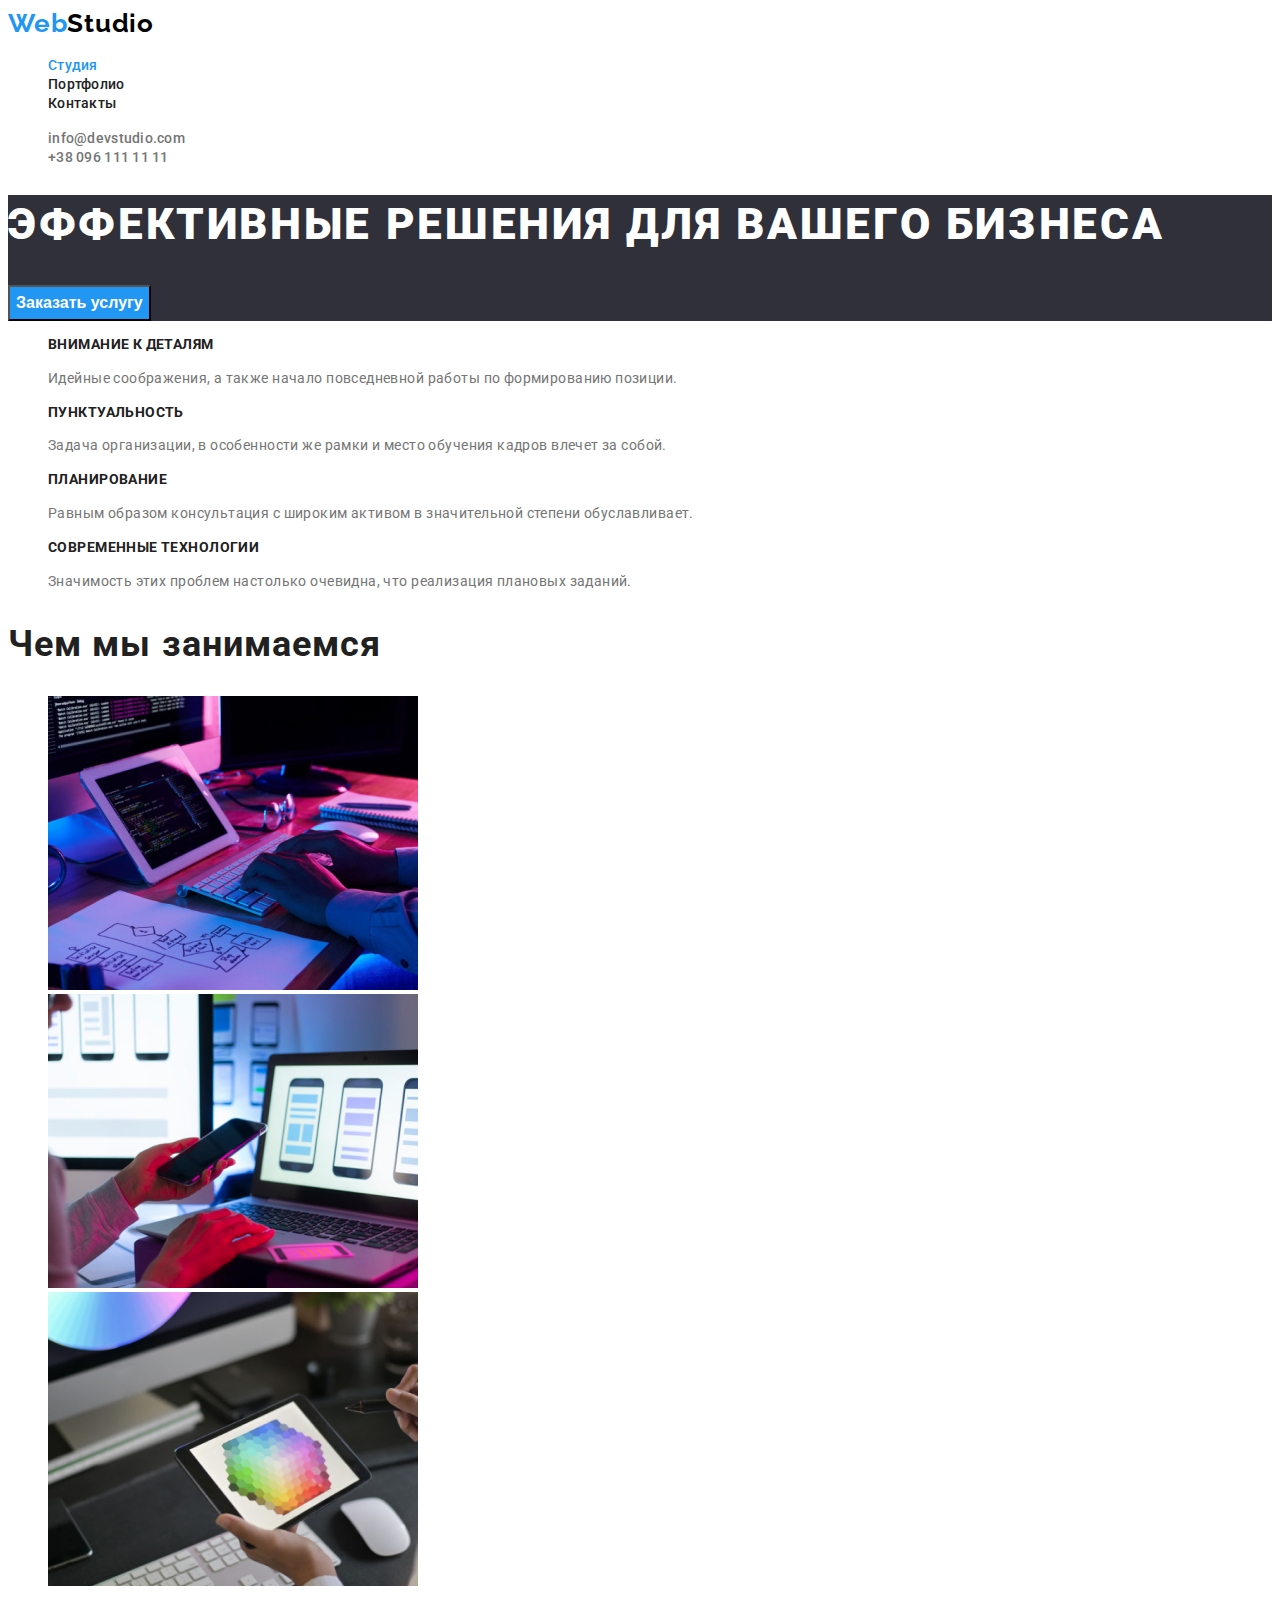
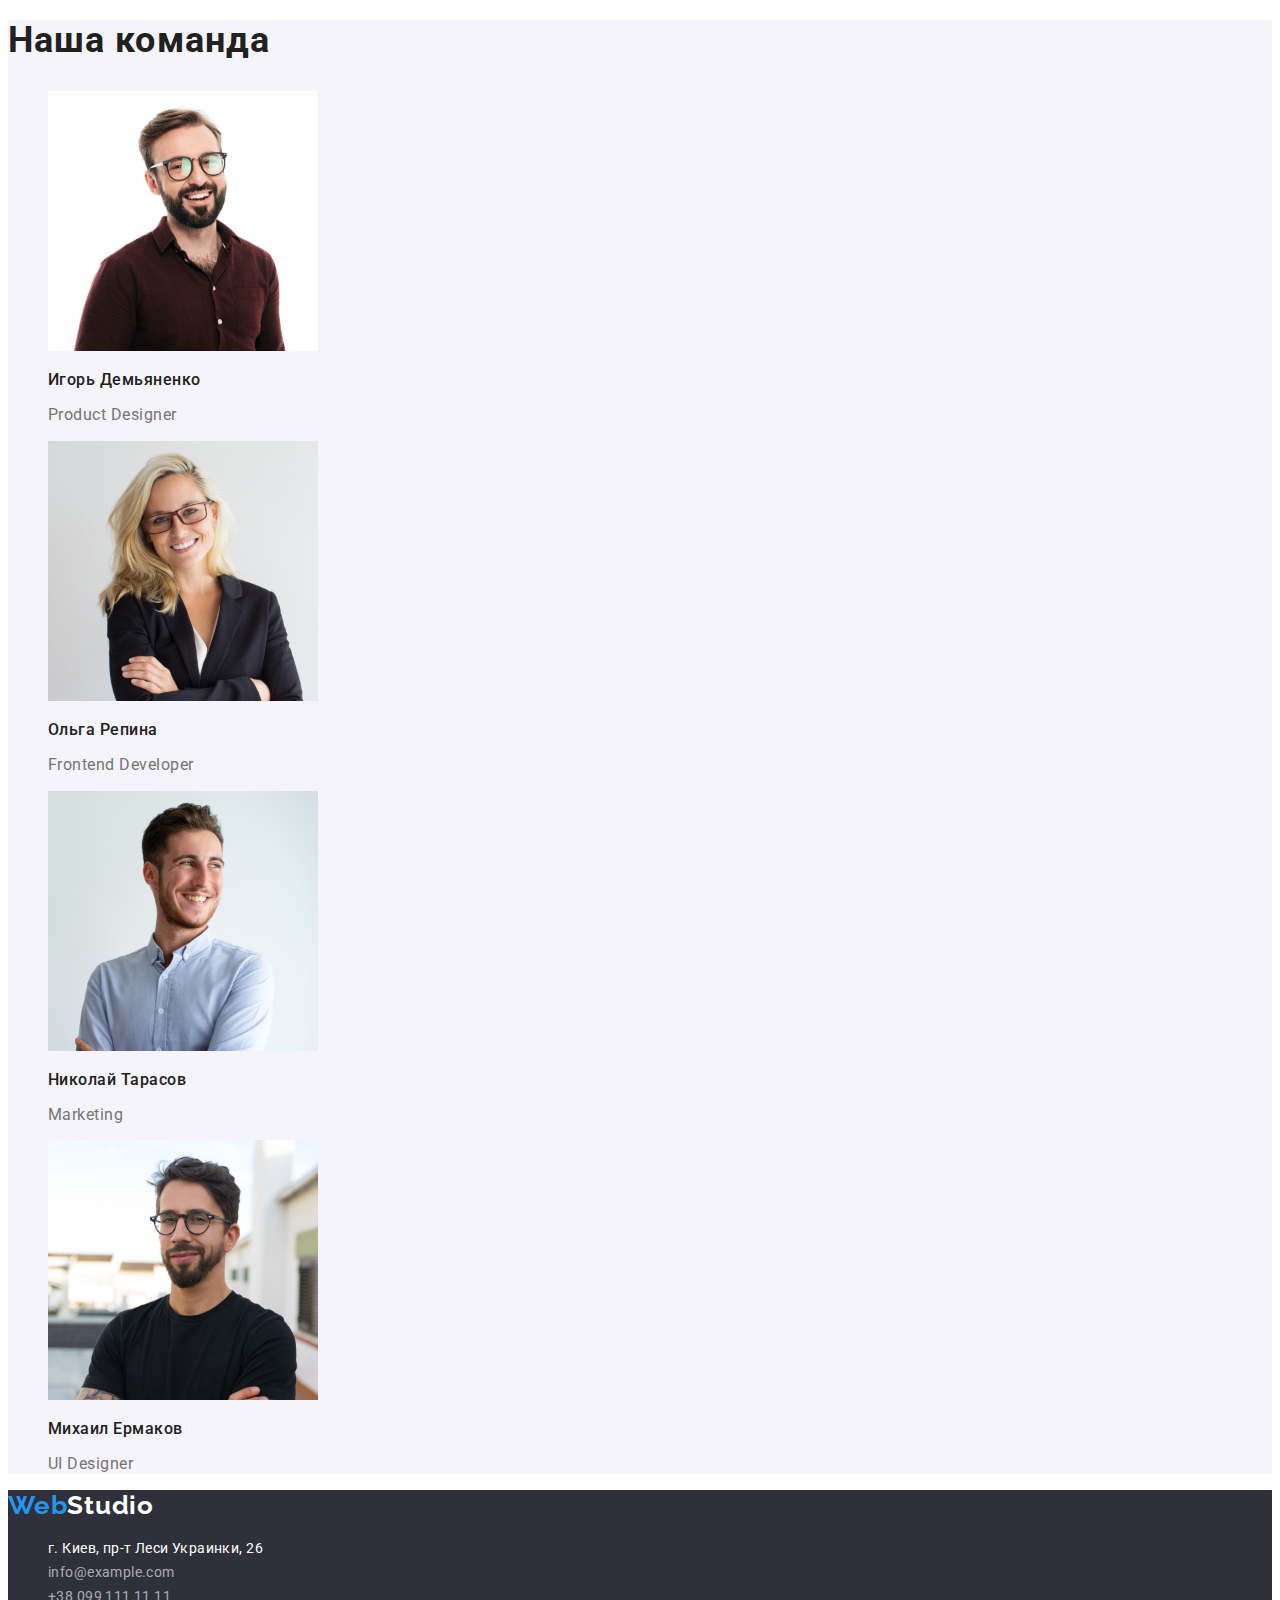
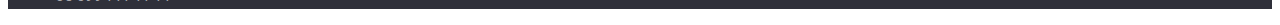
<file: index.html>
<!DOCTYPE html>
<html lang="ru">
<head>
    <meta charset="UTF-8">
    <meta http-equiv="X-UA-Compatible" content="IE=edge">
    <meta name="viewport" content="width=device-width, initial-scale=1.0">
    <title>Веб студия</title>
        <link rel="stylesheet" href="https://cdnjs.cloudflare.com/ajax/libs/modern-normalize/1.0.0/modern-normalize.min.css"
            integrity="sha512-ISS7cAi1PEhQ8jnbJpJZMd29NlhNj4AWYyLOSp2CE/CsHxTCu+r+t0D2yoJudVrd0/8fTVPUVDzY5Tvli75u/g=="
            crossorigin="anonymous" />
        <link rel="preconnect" href="https://fonts.gstatic.com">
        <link href="https://fonts.googleapis.com/css2?family=Raleway:wght@700&family=Roboto:wght@400;500;700;900&display=swap"
            rel="stylesheet">
        <link rel="stylesheet" href="./css/styles.css">
</head>
<body>
    <header class="header">
        <nav class="navigation">
            <a class="link logo-link" href="./index.html" lang ="en">Web<span class="logo-text">Studio</span></a>
            <ul class="navigation-list list">
                <li class="navigation-list-item"><a class="navigation-link link current" href="">Студия</a></li>
                <li class="navigation-list-item"><a class="navigation-link link" href="./portfolio.html">Портфолио</a></li>
                <li class="navigation-list-item"><a class="navigation-link link" href="">Контакты</a></li>
            </ul>
        </nav>
        <ul class="list">
            <li><a class="link contact-link" href="mailto:info@devstudio.com" lang ="en">info@devstudio.com</a></li>
            <li><a class="link contact-link" href="tel:+380961111111">+38 096 111 11 11</a></li>
        </ul>
    </header>
    <main>
    <div>
        <section class="hero">
            <h1 class="hero-title">Эффективные решения для вашего бизнеса</h1>
            <button class="modal-btn" type="button">Заказать услугу</button>
        </section>
    </div>
    <section class="principle">
        <h2 hidden>Наши принципы</h2>
        <ul class="list"> 
          <li class="principle-list-item">
            <h3 class="principle-title">Внимание к деталям</h3>
             <p class="principle-description">Идейные соображения, а также начало повседневной работы по формированию позиции.</p>
          </li>
          <li class="principle-list-item">
            <h3 class="principle-title">Пунктуальность</h3>
            <p class="principle-description">Задача организации, в особенности же рамки и место обучения кадров влечет за собой.</p>
          </li>
          <li class="principle-list-item">
              <h3 class="principle-title">Планирование</h3>
              <p class="principle-description">Равным образом консультация с широким активом в значительной степени обуславливает.</p>
          </li>
          <li class="principle-list-item">
              <h3 class="principle-title">Современные технологии</h3>
              <p class="principle-description">Значимость этих проблем настолько очевидна, что реализация плановых заданий.</p>
          </li>
        </ul>
    </section>
    <section class="our-works">
        <h2 class="section-title" >Чем мы занимаемся</h2>
        <ul class="work-list list">
            <li class="work-item"><img src="./img/prog_1.jpg" alt="програмирование" width="370" height="294"></li>
            <li class="work-item"><img src="./img/smart_2.jpg" alt="смартфоны" width="370" height="294"></li>
            <li class="work-item"><img src="./img/des_3.jpg" alt="графический дизайн" width="370" height="294"></li>
        </ul>
    </section>
    <section class="our-team">
        <h2 class="section-title">Наша команда</h2>
        <ul class="team-list list">
            <li class="team-item">
                <img src="./img/men_1.jpg" alt="Участник команды" width="270" height="260">
                <h3 class="team-title">Игорь Демьяненко</h3>
                <p class="team-prof" lang="en">Product Designer</p>
            </li>
            <li class="team-item">
                <img src="./img/woman_1.jpg" alt="Участник команды" width="270" height="260">
                <h3 class="team-title">Ольга Репина</h3>
                <p class="team-prof" lang="en">Frontend Developer</p>
            </li>
            <li class="team-item">
                <img src="./img/men_2.jpg" alt="Участник команды" width="270" height="260">
                <h3 class="team-title">Николай Тарасов</h3>
                <p class="team-prof" lang="en">Marketing</p>
            </li>
            <li class="team-item">
                <img src="./img/man_3.jpg" alt="Участник команды" width="270" height="260">
                <h3 class="team-title">Михаил Ермаков</h3>
                <p class="team-prof" lang="en">UI Designer</p>
            </li>
        </ul>
    </section>
    </main>
    <footer class="footer">
        <a class="link logo-link" href="./index.html" lang="en">Web<span class="logo-text-light">Studio</span></a>
        <address class="adress">
            <ul class="contact-list list">
                <li>
                   <a class="link adress-link" href="https://goo.gl/maps/dKYA59sypBsLwq4S9" target="_blank" rel="noopener noreferrer">г. Киев, пр-т Леси Украинки, 26</a>
                </li>
                <li>
                    <a class="link contact-link-footer" href="mailto:info@example.com">info@example.com</a>
                </li>
                <li>
                    <a class="link contact-link-footer" href="tel:+380991111111">+38 099 111 11 11</a>
                </li>
        </ul>
    </address>
    </footer>
</body>
</html>
</file>
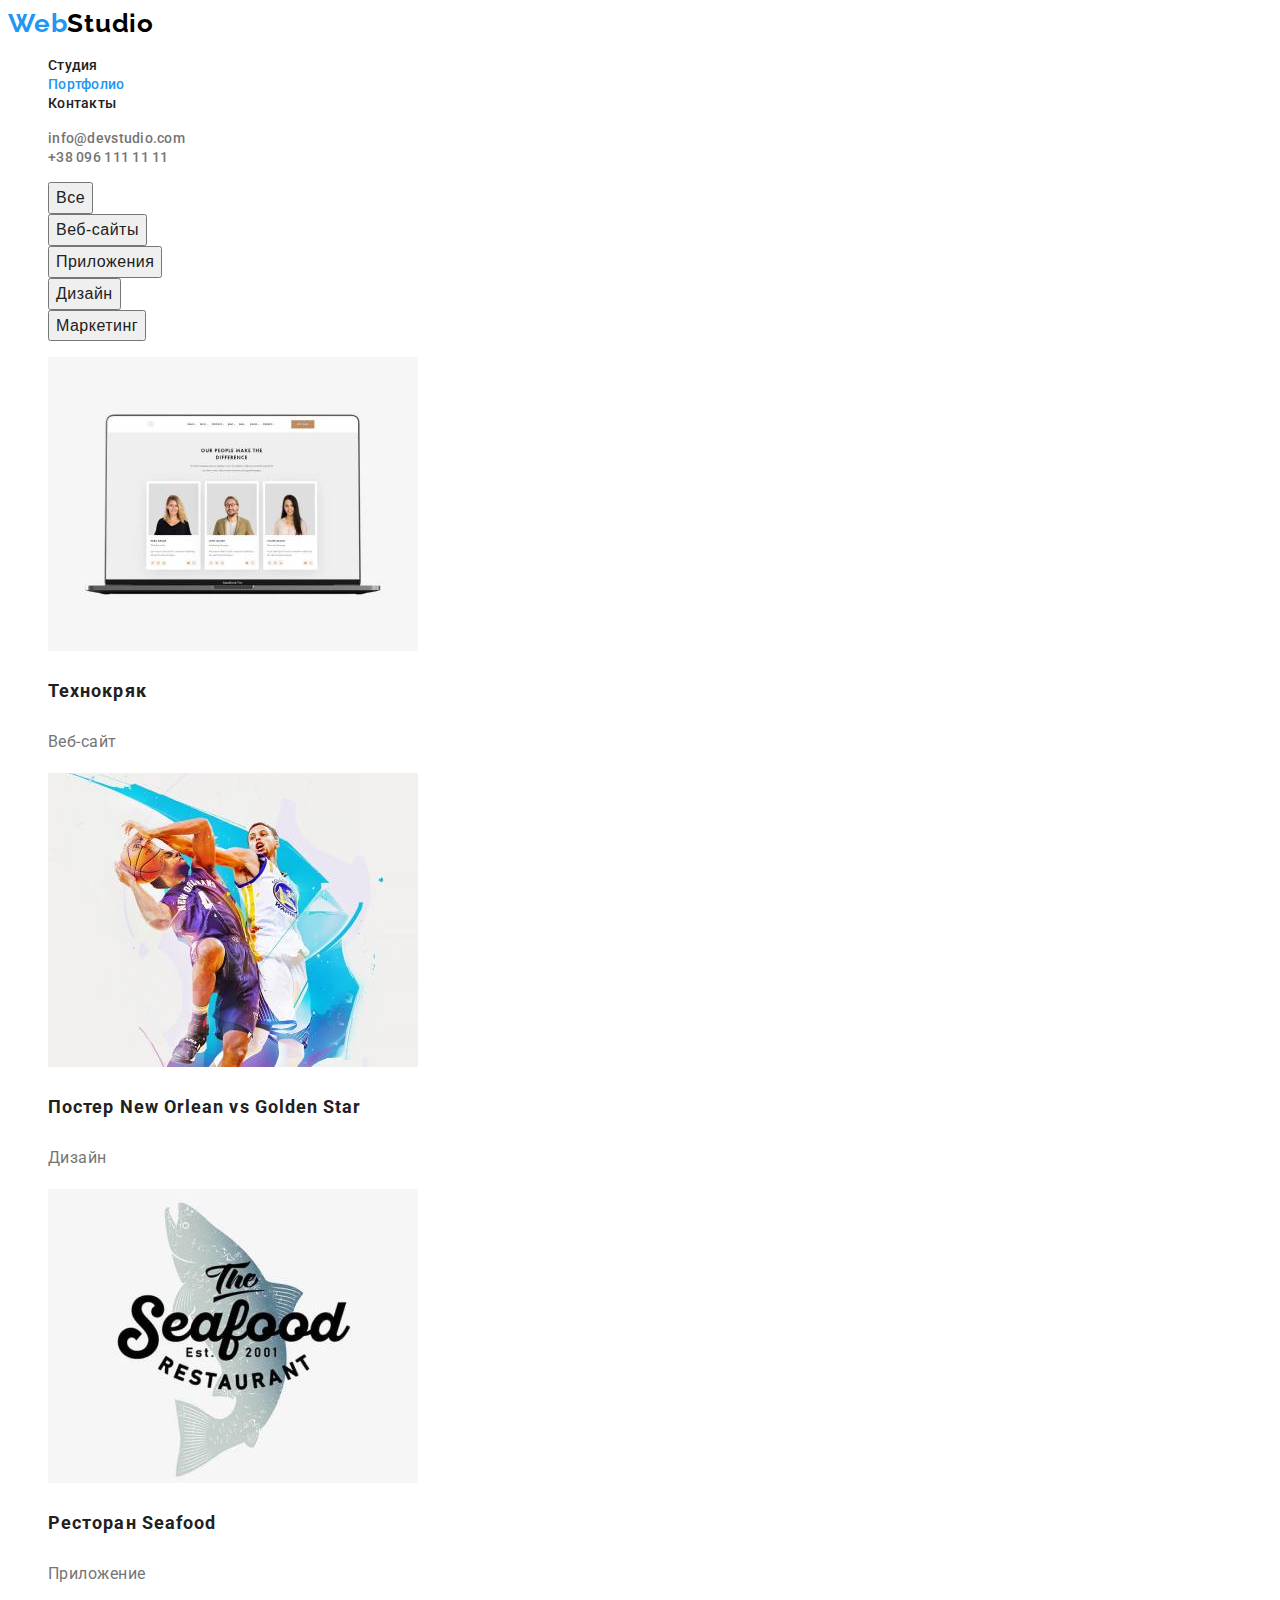
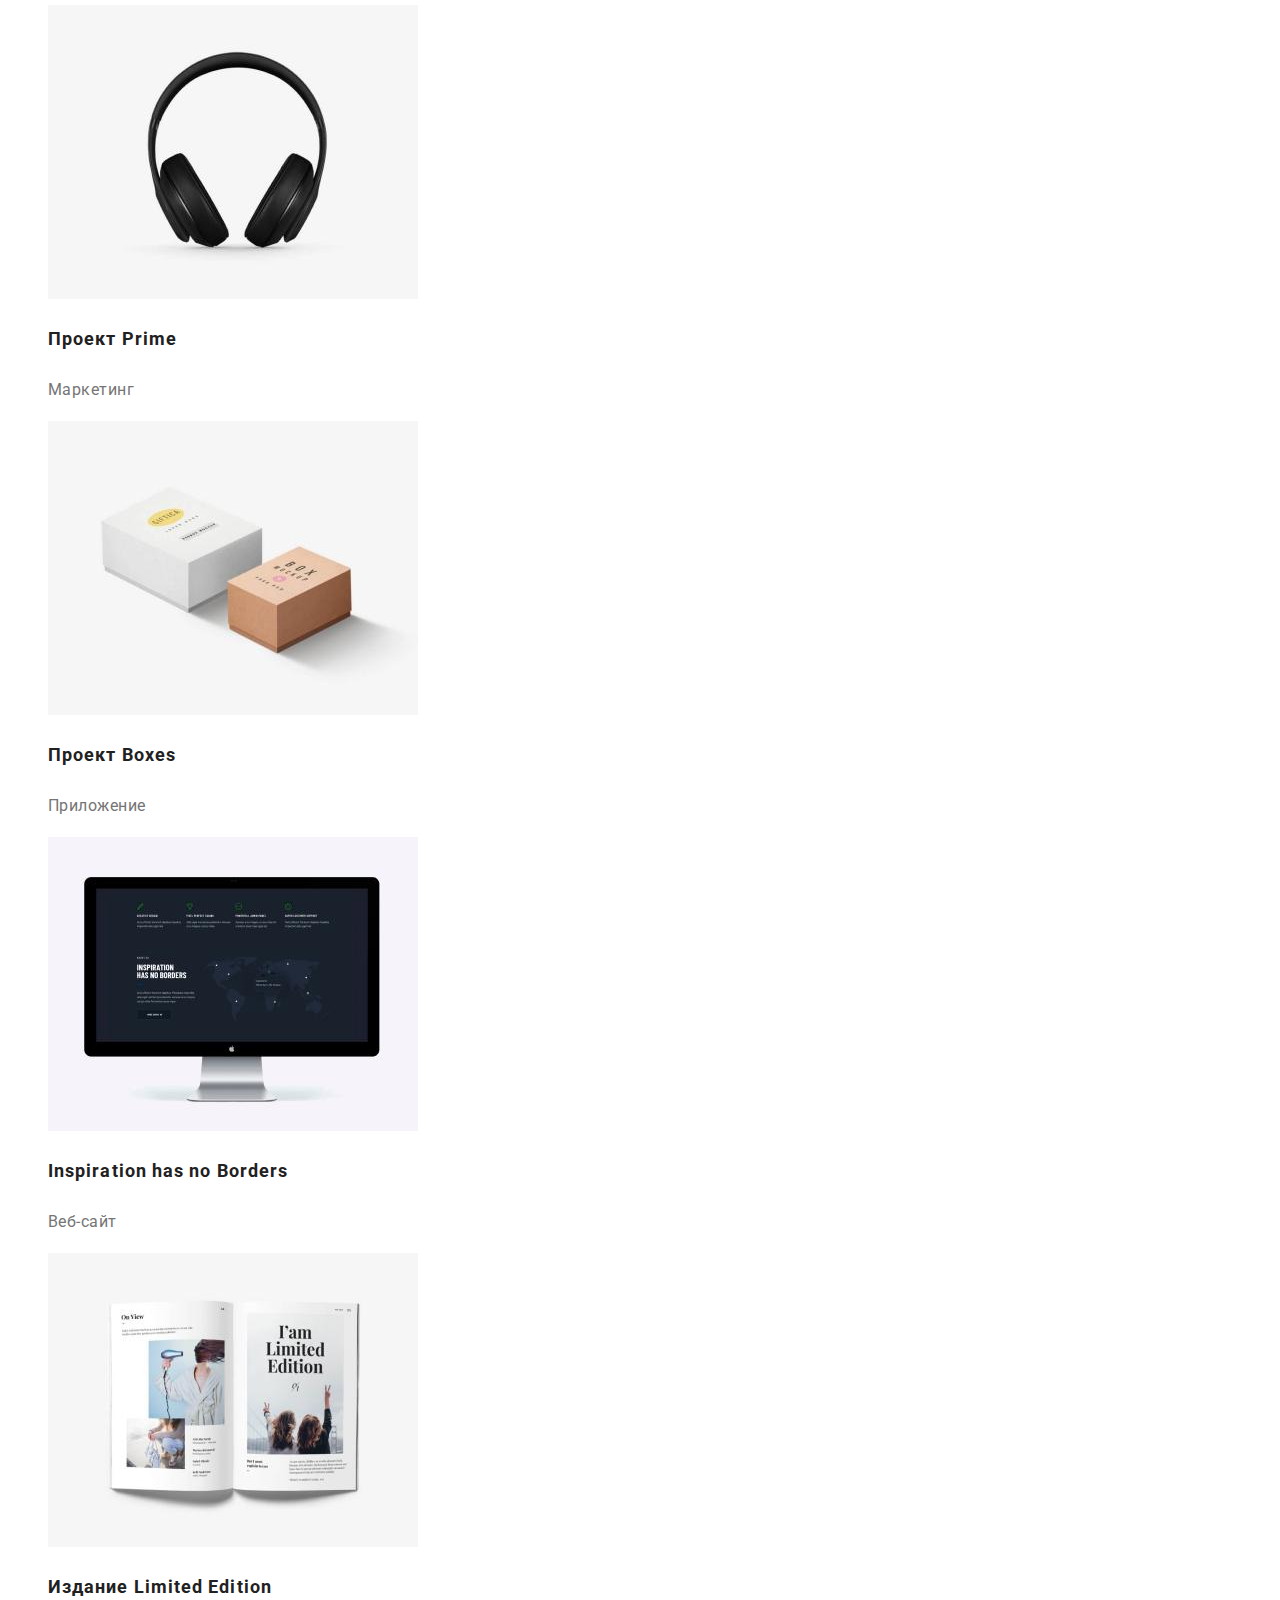
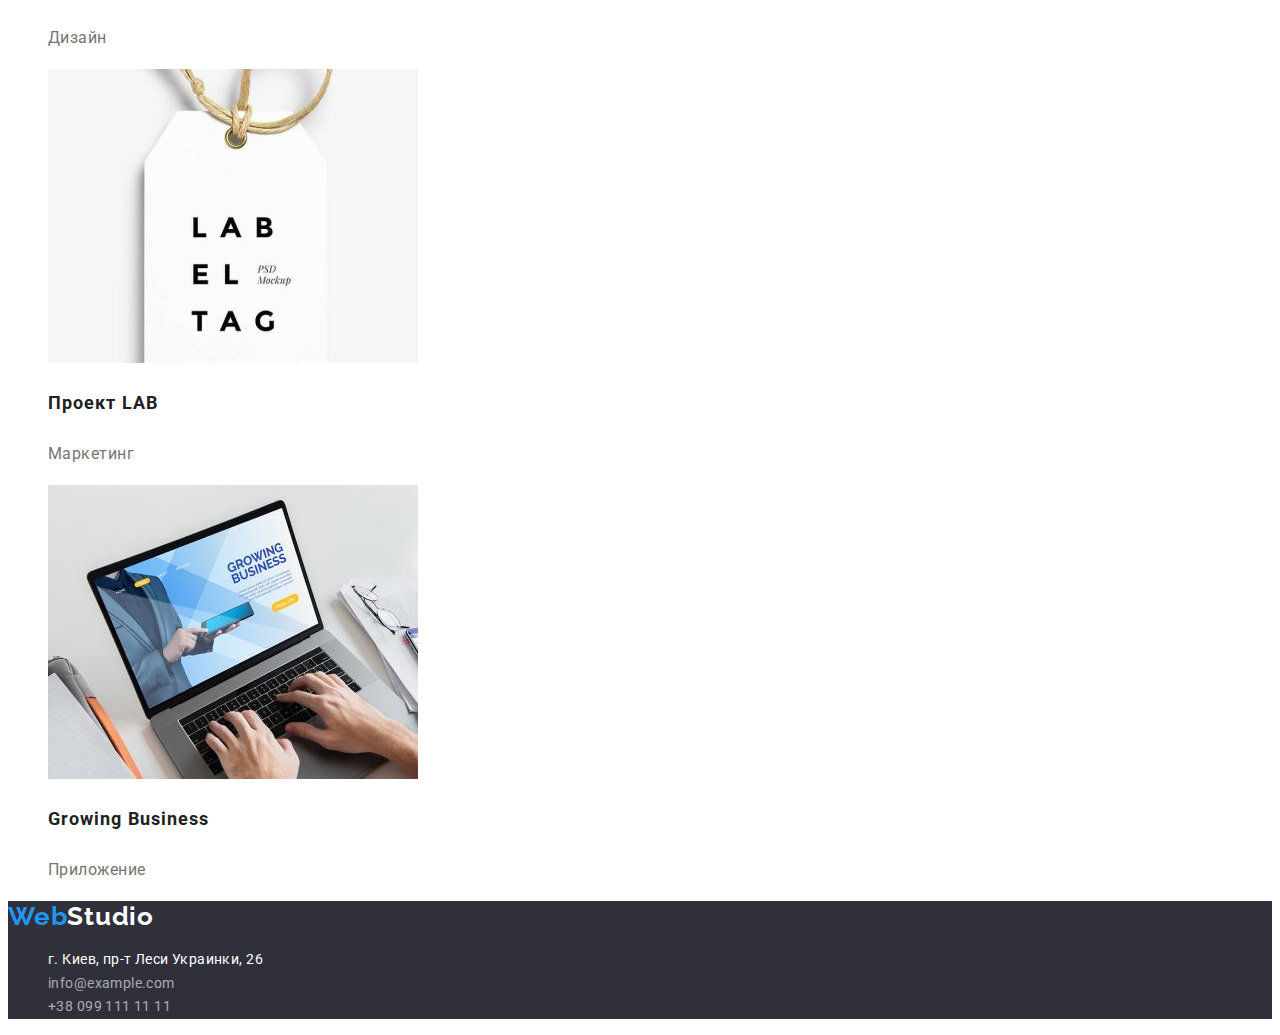
<file: portfolio.html>
<!DOCTYPE html>
<html lang="en">
<head>
    <meta charset="UTF-8">
    <meta http-equiv="X-UA-Compatible" content="IE=edge">
    <meta name="viewport" content="width=device-width, initial-scale=1.0">
    <title>Портфолио</title>
    <link rel="stylesheet" href="https://cdnjs.cloudflare.com/ajax/libs/modern-normalize/1.0.0/modern-normalize.min.css"
        integrity="sha512-ISS7cAi1PEhQ8jnbJpJZMd29NlhNj4AWYyLOSp2CE/CsHxTCu+r+t0D2yoJudVrd0/8fTVPUVDzY5Tvli75u/g=="
        crossorigin="anonymous" />
    <link rel="preconnect" href="https://fonts.gstatic.com">
    <link href="https://fonts.googleapis.com/css2?family=Raleway:wght@700&family=Roboto:wght@400;500;700;900&display=swap" rel="stylesheet">    
    <link rel="stylesheet" href="./css/styles.css">
</head>
<body>
<header class="header">
    <nav class="navigation">
        <a class="link logo-link" href="./index.html" lang="en">Web<span class="logo-text">Studio</span></a>
        <ul class="navigation-list list">
            <li class="navigation-list-item"><a class="navigation-link link" href="./index.html">Студия</a></li>
            <li class="navigation-list-item"><a class="navigation-link link current" href="./portfolio.html">Портфолио</a></li>
            <li class="navigation-list-item"><a class="navigation-link link" href="">Контакты</a></li>
        </ul>
    </nav>
    <ul class="list">
        <li><a class="link contact-link" href="mailto:info@devstudio.com" lang="en">info@devstudio.com</a></li>
        <li><a class="link contact-link" href="tel:+380961111111">+38 096 111 11 11</a></li>
    </ul>
</header>
<main>
    <h1 hidden>Наше портфолио</h1>
    <section class="porfolio-main">
        <div>
        <h2 hidden>Список кнопок</h2>
            <ul class="list porfolio-btn">
                <li class="portfolio-items">
                    <button class="portfolio-btn" type="button">Все</button>
                </li>
                <li class="portfolio-items">
                    <button class="portfolio-btn" type="button">Веб-сайты</button>
                </li>
                <li class="portfolio-items">
                    <button class="portfolio-btn" type="button">Приложения</button>
                </li>
                <li class="portfolio-items">
                    <button class="portfolio-btn" type="button">Дизайн</button>
                </li>
                <li class="portfolio-items">
                    <button class="portfolio-btn" type="button">Маркетинг</button>
                </li>
            </ul>
        </div>
        <div>
    <h2 hidden>Примеры работ</h2>
    <ul class="list example-list">
        <li class="example-item" >
            <img class="exampe-img" src="./img/website.jpg" alt="Пример сайта" width="370" height="294">
            <h3 class="example-title" >Технокряк</h3>
            <p class="example-description">Веб-сайт</p>
        </li>
        <li class="example-item" >
            <img class="exampe-img" src="./img/design.jpg" alt="Постер" width="370" height="294">
            <h3 class="example-title" >Постер <span lang="en">New Orlean vs Golden Star</span></h3>
            <p class="example-description">Дизайн</p>
        </li>
        <li class="example-item" >
            <img class="exampe-img" src="./img/app.jpg" alt="Лого ресторана" width="370" height="294">
            <h3 class="example-title" >Ресторан <span lang="en">Seafood</span></h3>
            <p class="example-description">Приложение</p>
        </li>
        <li class="example-item" >
            <img class="exampe-img" src="./img/prime.jpg" alt="Наушники" width="370" height="294">
            <h3 class="example-title" >Проект <span lang="en">Prime</span></h3>
            <p class="example-description">Маркетинг</p>
        </li>
        <li class="example-item" >
            <img class="exampe-img" src="./img/app-box.jpg" alt="Коробки" width="370" height="294">
            <h3 class="example-title" >Проект <span lang="en">Boxes</span></h3>
            <p class="example-description">Приложение</p>
        </li>
        <li class="example-item" >
            <img class="exampe-img" src="./img/borders.jpg" alt="Монитор" width="370" height="294">
            <h3  class="example-title" lang="en">Inspiration has no Borders</h3>
            <p class="example-description">Веб-сайт</p>
        </li>
        <li class="example-item" >
            <img class="exampe-img" src="./img/limited.jpg" alt="Журнал" width="370" height="294">
            <h3 class="example-title" >Издание <span lang="en">Limited Edition</span></h3>
            <p class="example-description">Дизайн</p>
        </li>
        <li class="example" >
            <img class="exampe-img" src="./img/lab.jpg" alt="Бирка" width="370" height="294">
            <h3 class="example-title" >Проект <span lang="en">LAB</span></h3>
            <p class="example-description">Маркетинг</p>
        </li>
        <li class="example" >
            <img class="exampe-img" src="./img/growing.jpg" alt="Ноутбук" width="370" height="294">
            <h3  class="example-title" lang="en">Growing Business</h3>
            <p class="example-description">Приложение</p>
        </li>
    </ul>
    </div>
</section>
</main>
    <footer class="footer">
        <a class="link logo-link" href="./index.html" lang="en">Web<span class="logo-text-light">Studio</span></a>
        <address class="adress">
            <ul class="contact-list list">
                <li>
                    <a class="link adress-link" href="https://goo.gl/maps/dKYA59sypBsLwq4S9" target="_blank"
                        rel="noopener noreferrer">г. Киев, пр-т Леси Украинки, 26</a>
                </li>
                <li>
                    <a class="link contact-link-footer" href="mailto:info@example.com">info@example.com</a>
                </li>
                <li>
                    <a class="link contact-link-footer" href="tel:+380991111111">+38 099 111 11 11</a>
                </li>
            </ul>
        </address>
    </footer>
</body>

</html>
</file>
<file: css/styles.css>
:root {
  --main-font: 'Roboto', sans-serif;
  --secondary-font: 'Raleway', sans-serif;
  --accent-color: #2196f3;
  --title-color: #212121;
  --text-color: #757575;
  --back-color: #fff;
}
body {
  font-family: var(--main-font);
}
.link {
  text-decoration: none;
}
.list {
  list-style: none;
}
.adress {
  font-style: normal;
}
.logo-link {
  font-family: var(--secondary-font);
  font-weight: 700;
  font-size: 26px;
  line-height: 1.19;
  letter-spacing: 0.03em;
  color: var(--accent-color);
}
.logo-text {
  font-weight: 700;
  font-size: 26px;
  line-height: 1.19;
  letter-spacing: 0.03em;
  color: #000000;
}
.logo-text-light {
  font-weight: 700;
  font-size: 26px;
  line-height: 1.19;
  letter-spacing: 0.03em;
  color: var(--back-color);
}
.navigation-link {
  font-weight: 500;
  font-size: 14px;
  line-height: 1.14;
  letter-spacing: 0.02em;
  color: var(--title-color);
}
.current {
  color: var(--accent-color);
}
.navigation-link:hover,
.navigation-link:focus {
  color: var(--accent-color);
}
.contact-link {
  font-weight: 500;
  font-size: 14px;
  line-height: 1.14;
  letter-spacing: 0.02em;
  color: var(--text-color);
}
.contact-link:hover,
.contact-link:focus {
  color: var(--accent-color);
}
.hero {
  background-color: #2f303a;
}
.hero-title {
  font-weight: 900;
  font-size: 44px;
  line-height: 1.36;
  letter-spacing: 0.06em;
  text-transform: uppercase;
  color: var(--back-color);
}
.modal-btn {
  font-weight: 700;
  font-size: 16px;
  line-height: 1.87;
  background-color: var(--accent-color);
  color: var(--back-color);
}
.modal-btn:hover,
.modal-btn:focus {
  background-color: #188ce8;
  cursor: pointer;
}
.principle-title {
  font-weight: 700;
  font-size: 14px;
  line-height: 1.14;
  letter-spacing: 0.03em;
  text-transform: uppercase;
  color: var(--title-color);
}
.principle-description {
  font-size: 14px;
  line-height: 1.71;
  letter-spacing: 0.03em;
  color: var(--text-color);
}
.section-title {
  font-weight: 700;
  font-size: 36px;
  line-height: 1.16;
  letter-spacing: 0.03em;
  color: var(--title-color);
}
.our-team {
  background-color: #f5f4fa;
}
.team-title {
  font-weight: 500;
  font-size: 16px;
  line-height: 1.18;
  letter-spacing: 0.03em;
  color: var(--title-color);
}
.team-prof {
  font-size: 16px;
  line-height: 1.18;
  letter-spacing: 0.03em;
  color: var(--text-color);
}
.footer {
  background-color: #2f303a;
}
.adress-link {
  font-weight: 400;
  font-size: 14px;
  line-height: 1.71;
  letter-spacing: 0.03em;
  color: var(--back-color);
}
.contact-link-footer {
  font-weight: 400;
  font-size: 14px;
  line-height: 1.71;
  letter-spacing: 0.03em;
  color: rgba(255, 255, 255, 0.6);
}

.contact-link-footer:hover,
.contact-link-footer:focus {
  color: var(--accent-color);
}
.portfolio-btn {
  font-weight: 500;
  font-size: 16px;
  line-height: 1.62;
  letter-spacing: 0.03em;
  color: var(--title-color);
}
.portfolio-btn:hover,
.portfolio-btn:focus {
  background-color: var(--accent-color);
  color: var(--back-color);
  cursor: pointer;
}
.example-title {
  font-weight: 700d;
  font-size: 18px;
  line-height: 2;
  letter-spacing: 0.06em;
  color: var(--title-color);
}
.example-description {
  font-weight: 400;
  font-size: 16px;
  line-height: 1.87;
  letter-spacing: 0.03em;
  color: var(--text-color);
}
</file>
